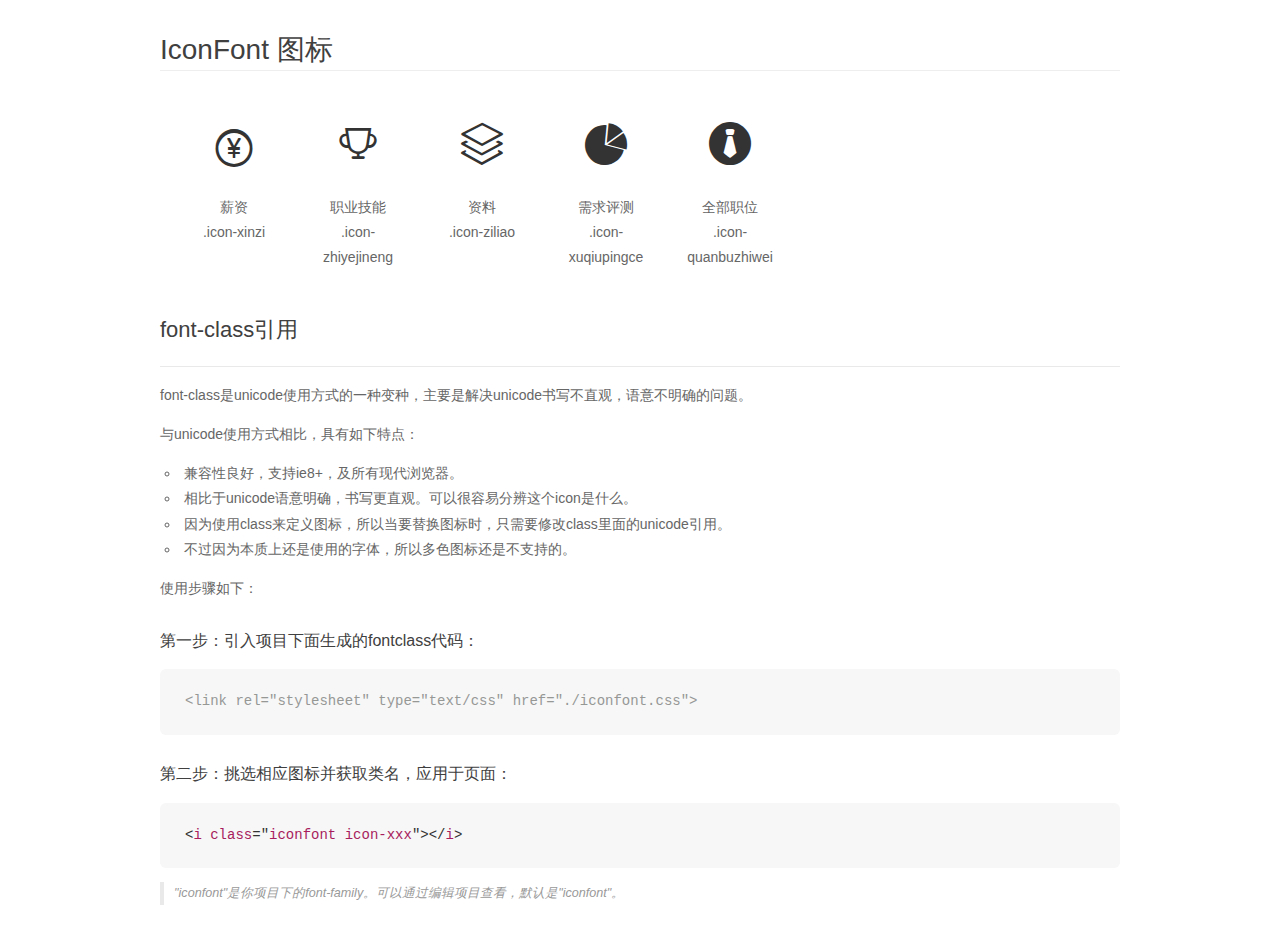
<file: font/demo_fontclass.html>
<!DOCTYPE html>
<html>
<head>
    <meta charset="utf-8"/>
    <title>IconFont</title>
    <link rel="stylesheet" href="demo.css">
    <link rel="stylesheet" href="iconfont.css">
</head>
<body>
    <div class="main markdown">
        <h1>IconFont 图标</h1>
        <ul class="icon_lists clear">
            
                <li>
                <i class="icon iconfont icon-xinzi"></i>
                    <div class="name">薪资</div>
                    <div class="fontclass">.icon-xinzi</div>
                </li>
            
                <li>
                <i class="icon iconfont icon-zhiyejineng"></i>
                    <div class="name">职业技能</div>
                    <div class="fontclass">.icon-zhiyejineng</div>
                </li>
            
                <li>
                <i class="icon iconfont icon-ziliao"></i>
                    <div class="name">资料</div>
                    <div class="fontclass">.icon-ziliao</div>
                </li>
            
                <li>
                <i class="icon iconfont icon-xuqiupingce"></i>
                    <div class="name">需求评测</div>
                    <div class="fontclass">.icon-xuqiupingce</div>
                </li>
            
                <li>
                <i class="icon iconfont icon-quanbuzhiwei"></i>
                    <div class="name">全部职位</div>
                    <div class="fontclass">.icon-quanbuzhiwei</div>
                </li>
            
        </ul>

        <h2 id="font-class-">font-class引用</h2>
        <hr>

        <p>font-class是unicode使用方式的一种变种，主要是解决unicode书写不直观，语意不明确的问题。</p>
        <p>与unicode使用方式相比，具有如下特点：</p>
        <ul>
        <li>兼容性良好，支持ie8+，及所有现代浏览器。</li>
        <li>相比于unicode语意明确，书写更直观。可以很容易分辨这个icon是什么。</li>
        <li>因为使用class来定义图标，所以当要替换图标时，只需要修改class里面的unicode引用。</li>
        <li>不过因为本质上还是使用的字体，所以多色图标还是不支持的。</li>
        </ul>
        <p>使用步骤如下：</p>
        <h3 id="-fontclass-">第一步：引入项目下面生成的fontclass代码：</h3>


        <pre><code class="lang-js hljs javascript"><span class="hljs-comment">&lt;link rel="stylesheet" type="text/css" href="./iconfont.css"&gt;</span></code></pre>
        <h3 id="-">第二步：挑选相应图标并获取类名，应用于页面：</h3>
        <pre><code class="lang-css hljs">&lt;<span class="hljs-selector-tag">i</span> <span class="hljs-selector-tag">class</span>="<span class="hljs-selector-tag">iconfont</span> <span class="hljs-selector-tag">icon-xxx</span>"&gt;&lt;/<span class="hljs-selector-tag">i</span>&gt;</code></pre>
        <blockquote>
        <p>"iconfont"是你项目下的font-family。可以通过编辑项目查看，默认是"iconfont"。</p>
        </blockquote>
    </div>
</body>
</html>
</file>
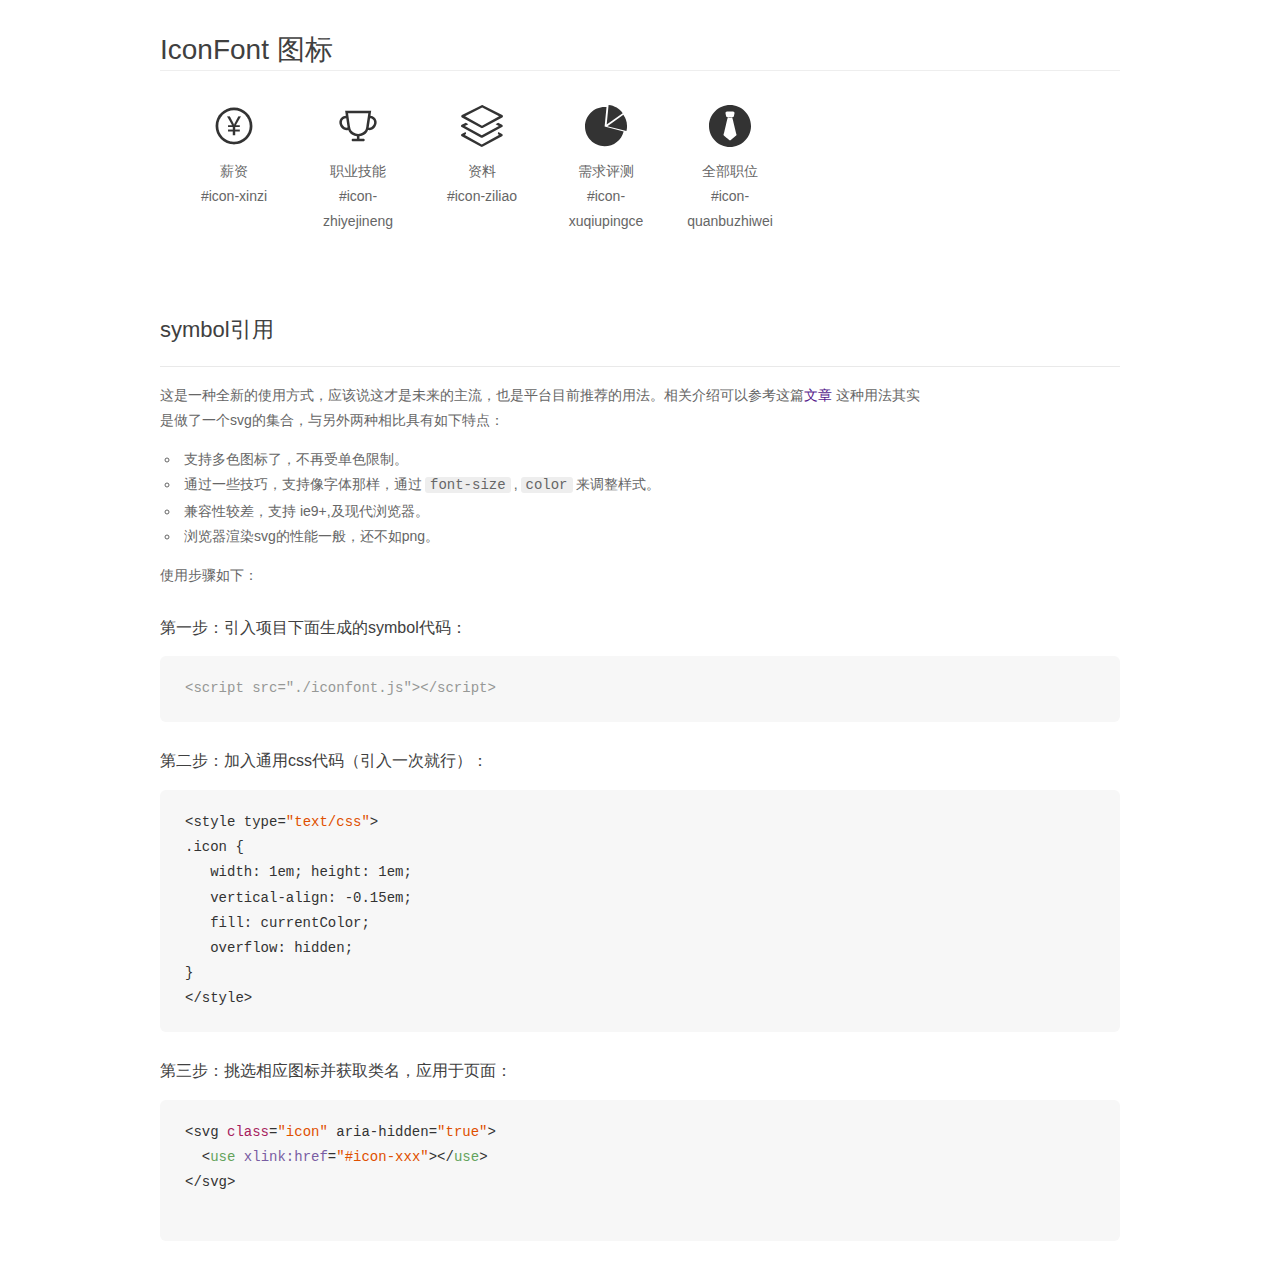
<file: font/demo_symbol.html>
<!DOCTYPE html>
<html>
<head>
    <meta charset="utf-8"/>
    <title>IconFont</title>
    <link rel="stylesheet" href="demo.css">
    <script src="iconfont.js"></script>

    <style type="text/css">
        .icon {
          /* 通过设置 font-size 来改变图标大小 */
          width: 1em; height: 1em;
          /* 图标和文字相邻时，垂直对齐 */
          vertical-align: -0.15em;
          /* 通过设置 color 来改变 SVG 的颜色/fill */
          fill: currentColor;
          /* path 和 stroke 溢出 viewBox 部分在 IE 下会显示
             normalize.css 中也包含这行 */
          overflow: hidden;
        }

    </style>
</head>
<body>
    <div class="main markdown">
        <h1>IconFont 图标</h1>
        <ul class="icon_lists clear">
            
                <li>
                    <svg class="icon" aria-hidden="true">
                        <use xlink:href="#icon-xinzi"></use>
                    </svg>
                    <div class="name">薪资</div>
                    <div class="fontclass">#icon-xinzi</div>
                </li>
            
                <li>
                    <svg class="icon" aria-hidden="true">
                        <use xlink:href="#icon-zhiyejineng"></use>
                    </svg>
                    <div class="name">职业技能</div>
                    <div class="fontclass">#icon-zhiyejineng</div>
                </li>
            
                <li>
                    <svg class="icon" aria-hidden="true">
                        <use xlink:href="#icon-ziliao"></use>
                    </svg>
                    <div class="name">资料</div>
                    <div class="fontclass">#icon-ziliao</div>
                </li>
            
                <li>
                    <svg class="icon" aria-hidden="true">
                        <use xlink:href="#icon-xuqiupingce"></use>
                    </svg>
                    <div class="name">需求评测</div>
                    <div class="fontclass">#icon-xuqiupingce</div>
                </li>
            
                <li>
                    <svg class="icon" aria-hidden="true">
                        <use xlink:href="#icon-quanbuzhiwei"></use>
                    </svg>
                    <div class="name">全部职位</div>
                    <div class="fontclass">#icon-quanbuzhiwei</div>
                </li>
            
        </ul>


        <h2 id="symbol-">symbol引用</h2>
        <hr>

        <p>这是一种全新的使用方式，应该说这才是未来的主流，也是平台目前推荐的用法。相关介绍可以参考这篇<a href="">文章</a>
        这种用法其实是做了一个svg的集合，与另外两种相比具有如下特点：</p>
        <ul>
          <li>支持多色图标了，不再受单色限制。</li>
          <li>通过一些技巧，支持像字体那样，通过<code>font-size</code>,<code>color</code>来调整样式。</li>
          <li>兼容性较差，支持 ie9+,及现代浏览器。</li>
          <li>浏览器渲染svg的性能一般，还不如png。</li>
        </ul>
        <p>使用步骤如下：</p>
        <h3 id="-symbol-">第一步：引入项目下面生成的symbol代码：</h3>
        <pre><code class="lang-js hljs javascript"><span class="hljs-comment">&lt;script src="./iconfont.js"&gt;&lt;/script&gt;</span></code></pre>
        <h3 id="-css-">第二步：加入通用css代码（引入一次就行）：</h3>
        <pre><code class="lang-js hljs javascript">&lt;style type=<span class="hljs-string">"text/css"</span>&gt;
.icon {
   width: <span class="hljs-number">1</span>em; height: <span class="hljs-number">1</span>em;
   vertical-align: <span class="hljs-number">-0.15</span>em;
   fill: currentColor;
   overflow: hidden;
}
&lt;<span class="hljs-regexp">/style&gt;</span></code></pre>
        <h3 id="-">第三步：挑选相应图标并获取类名，应用于页面：</h3>
        <pre><code class="lang-js hljs javascript">&lt;svg <span class="hljs-class"><span class="hljs-keyword">class</span></span>=<span class="hljs-string">"icon"</span> aria-hidden=<span class="hljs-string">"true"</span>&gt;<span class="xml"><span class="hljs-tag">
  &lt;<span class="hljs-name">use</span> <span class="hljs-attr">xlink:href</span>=<span class="hljs-string">"#icon-xxx"</span>&gt;</span><span class="hljs-tag">&lt;/<span class="hljs-name">use</span>&gt;</span>
</span>&lt;<span class="hljs-regexp">/svg&gt;
        </span></code></pre>
    </div>
</body>
</html>
</file>
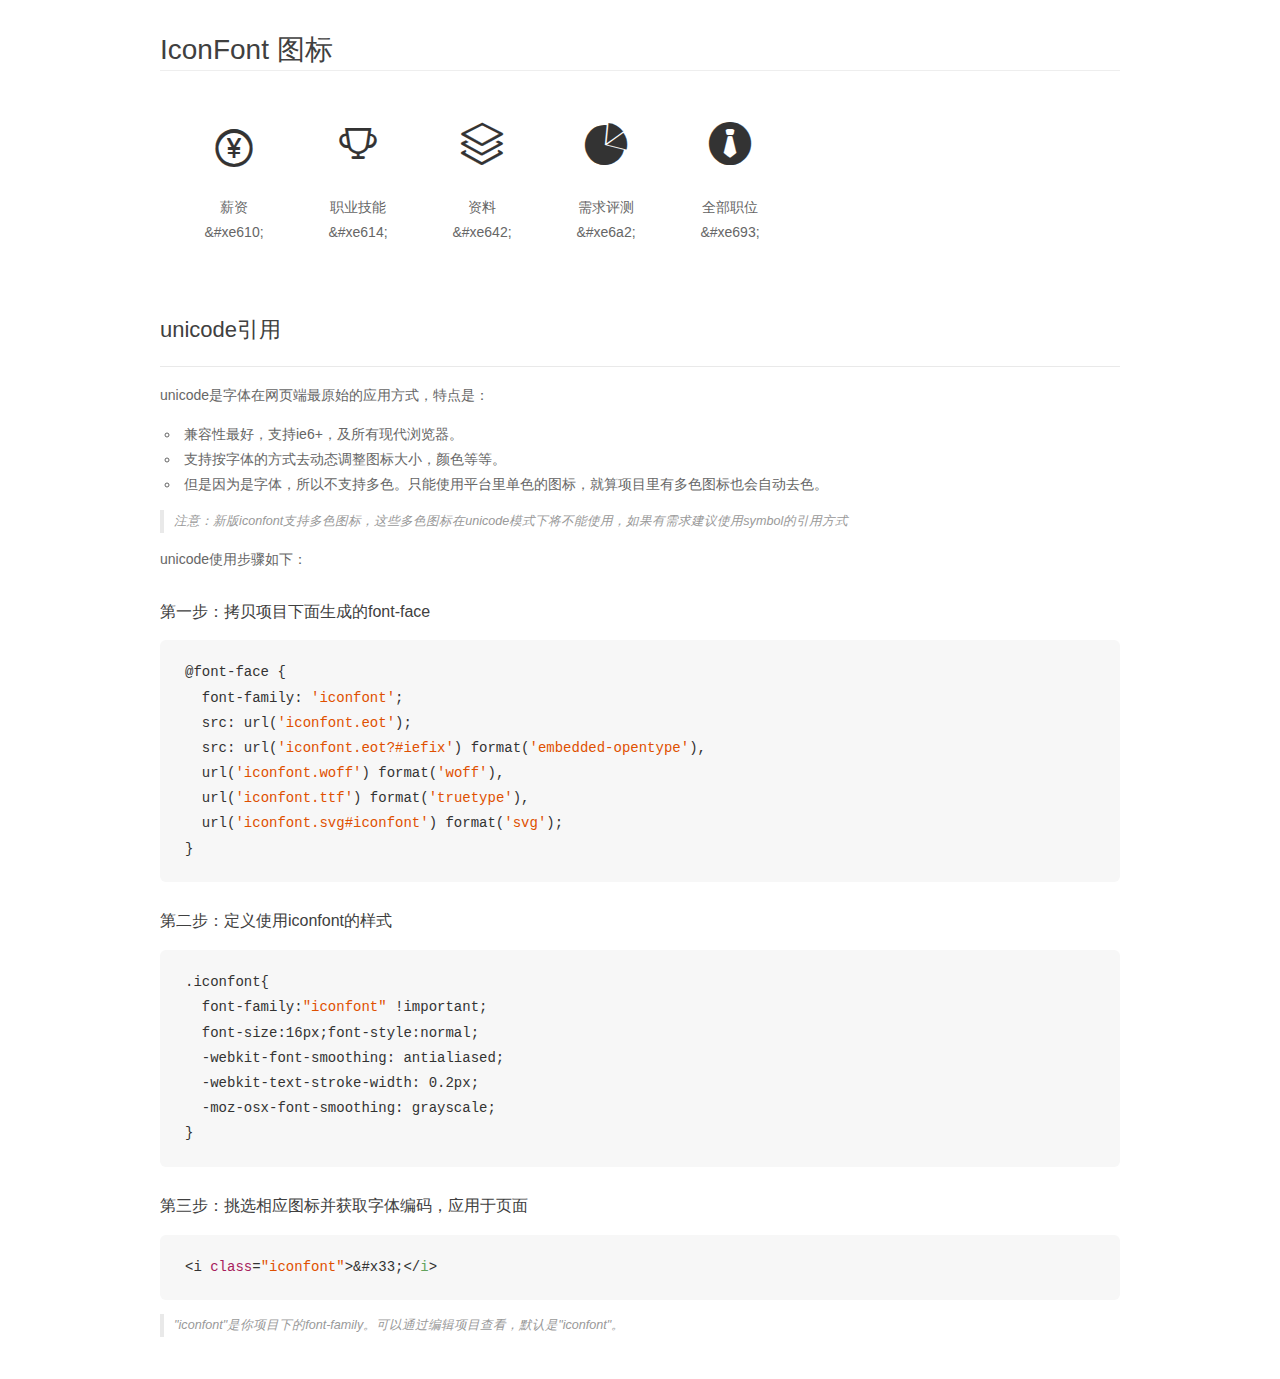
<file: font/demo_unicode.html>
<!DOCTYPE html>
<html>
<head>
    <meta charset="utf-8"/>
    <title>IconFont</title>
    <link rel="stylesheet" href="demo.css">

    <style type="text/css">

        @font-face {font-family: "iconfont";
          src: url('iconfont.eot'); /* IE9*/
          src: url('iconfont.eot#iefix') format('embedded-opentype'), /* IE6-IE8 */
          url('iconfont.woff') format('woff'), /* chrome, firefox */
          url('iconfont.ttf') format('truetype'), /* chrome, firefox, opera, Safari, Android, iOS 4.2+*/
          url('iconfont.svg#iconfont') format('svg'); /* iOS 4.1- */
        }

        .iconfont {
          font-family:"iconfont" !important;
          font-size:16px;
          font-style:normal;
          -webkit-font-smoothing: antialiased;
          -webkit-text-stroke-width: 0.2px;
          -moz-osx-font-smoothing: grayscale;
        }

    </style>
</head>
<body>
    <div class="main markdown">
        <h1>IconFont 图标</h1>
        <ul class="icon_lists clear">
            
                <li>
                <i class="icon iconfont">&#xe610;</i>
                    <div class="name">薪资</div>
                    <div class="code">&amp;#xe610;</div>
                </li>
            
                <li>
                <i class="icon iconfont">&#xe614;</i>
                    <div class="name">职业技能</div>
                    <div class="code">&amp;#xe614;</div>
                </li>
            
                <li>
                <i class="icon iconfont">&#xe642;</i>
                    <div class="name">资料</div>
                    <div class="code">&amp;#xe642;</div>
                </li>
            
                <li>
                <i class="icon iconfont">&#xe6a2;</i>
                    <div class="name">需求评测</div>
                    <div class="code">&amp;#xe6a2;</div>
                </li>
            
                <li>
                <i class="icon iconfont">&#xe693;</i>
                    <div class="name">全部职位</div>
                    <div class="code">&amp;#xe693;</div>
                </li>
            
        </ul>
        <h2 id="unicode-">unicode引用</h2>
        <hr>

        <p>unicode是字体在网页端最原始的应用方式，特点是：</p>
        <ul>
        <li>兼容性最好，支持ie6+，及所有现代浏览器。</li>
        <li>支持按字体的方式去动态调整图标大小，颜色等等。</li>
        <li>但是因为是字体，所以不支持多色。只能使用平台里单色的图标，就算项目里有多色图标也会自动去色。</li>
        </ul>
        <blockquote>
        <p>注意：新版iconfont支持多色图标，这些多色图标在unicode模式下将不能使用，如果有需求建议使用symbol的引用方式</p>
        </blockquote>
        <p>unicode使用步骤如下：</p>
        <h3 id="-font-face">第一步：拷贝项目下面生成的font-face</h3>
        <pre><code class="lang-js hljs javascript">@font-face {
  font-family: <span class="hljs-string">'iconfont'</span>;
  src: url(<span class="hljs-string">'iconfont.eot'</span>);
  src: url(<span class="hljs-string">'iconfont.eot?#iefix'</span>) format(<span class="hljs-string">'embedded-opentype'</span>),
  url(<span class="hljs-string">'iconfont.woff'</span>) format(<span class="hljs-string">'woff'</span>),
  url(<span class="hljs-string">'iconfont.ttf'</span>) format(<span class="hljs-string">'truetype'</span>),
  url(<span class="hljs-string">'iconfont.svg#iconfont'</span>) format(<span class="hljs-string">'svg'</span>);
}
</code></pre>
        <h3 id="-iconfont-">第二步：定义使用iconfont的样式</h3>
        <pre><code class="lang-js hljs javascript">.iconfont{
  font-family:<span class="hljs-string">"iconfont"</span> !important;
  font-size:<span class="hljs-number">16</span>px;font-style:normal;
  -webkit-font-smoothing: antialiased;
  -webkit-text-stroke-width: <span class="hljs-number">0.2</span>px;
  -moz-osx-font-smoothing: grayscale;
}
</code></pre>
        <h3 id="-">第三步：挑选相应图标并获取字体编码，应用于页面</h3>
        <pre><code class="lang-js hljs javascript">&lt;i <span class="hljs-class"><span class="hljs-keyword">class</span></span>=<span class="hljs-string">"iconfont"</span>&gt;&amp;#x33;<span class="xml"><span class="hljs-tag">&lt;/<span class="hljs-name">i</span>&gt;</span></span></code></pre>

        <blockquote>
        <p>"iconfont"是你项目下的font-family。可以通过编辑项目查看，默认是"iconfont"。</p>
        </blockquote>
    </div>


</body>
</html>
</file>
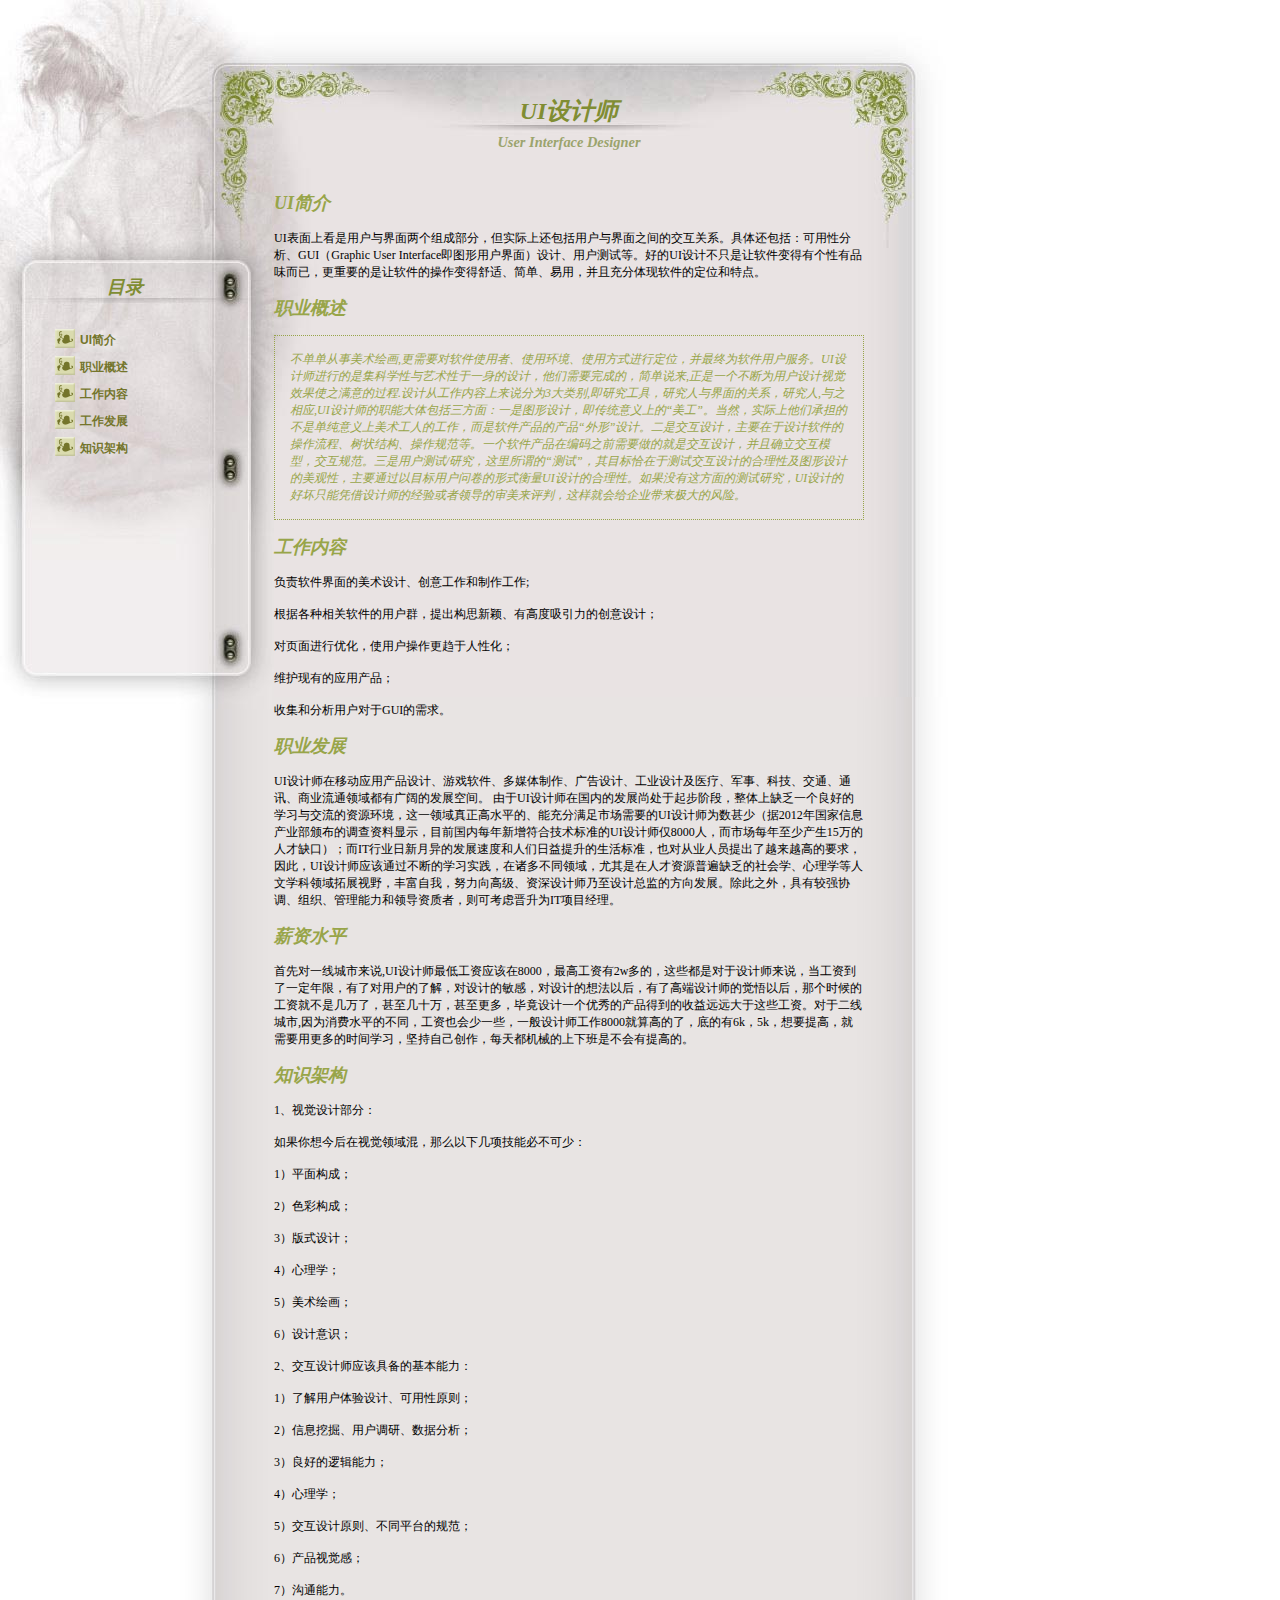
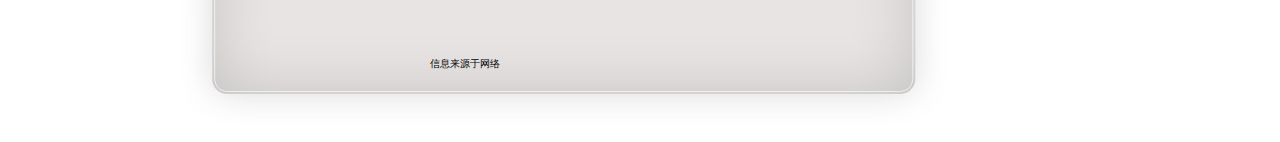
<file: ui/定稿.html>
<!DOCTYPE html PUBLIC "-//W3C//DTD XHTML 1.0 Strict//EN" "http://www.w3.org/TR/xhtml1/DTD/xhtml1-strict.dtd">
<html xmlns="http://www.w3.org/1999/xhtml">
<head>
<meta http-equiv="Content-Type" content="text/html; charset=utf-8" />
<title>UI设计师</title>
<link rel="stylesheet" type="text/css" href="style.css" />
</head>

<body>
<div id="container">

<div id="left"> 

<h4>目录</h4>

<div id="navcontainer">
<ul id="navlist">
<li id="active"><a href="http://baike.baidu.com/link?url=34peXEt8U-7_OzueTjmNJRS9Qu4EfQIolpVCYkAymedlq_0OVzmrX4TY9fFqPLEZ2Khp-t6N1x40mxMQf35c_mIDQr1IqmDzH8OsB3u0b56JQufoIG3GpoPvYbCyK5hh" id="current">UI简介</a></li>
<li><a href="http://baike.baidu.com/link?url=34peXEt8U-7_OzueTjmNJRS9Qu4EfQIolpVCYkAymedlq_0OVzmrX4TY9fFqPLEZ2Khp-t6N1x40mxMQf35c_mIDQr1IqmDzH8OsB3u0b56JQufoIG3GpoPvYbCyK5hh">职业概述</a></li>
<li><a href="http://baike.baidu.com/link?url=34peXEt8U-7_OzueTjmNJRS9Qu4EfQIolpVCYkAymedlq_0OVzmrX4TY9fFqPLEZ2Khp-t6N1x40mxMQf35c_mIDQr1IqmDzH8OsB3u0b56JQufoIG3GpoPvYbCyK5hh">工作内容</a></li>
<li><a href="http://baike.baidu.com/link?url=34peXEt8U-7_OzueTjmNJRS9Qu4EfQIolpVCYkAymedlq_0OVzmrX4TY9fFqPLEZ2Khp-t6N1x40mxMQf35c_mIDQr1IqmDzH8OsB3u0b56JQufoIG3GpoPvYbCyK5hh">工作发展</a></li>
<li><a href="http://baike.baidu.com/link?url=34peXEt8U-7_OzueTjmNJRS9Qu4EfQIolpVCYkAymedlq_0OVzmrX4TY9fFqPLEZ2Khp-t6N1x40mxMQf35c_mIDQr1IqmDzH8OsB3u0b56JQufoIG3GpoPvYbCyK5hhn">知识架构</a></li>
</ul>
</div>

</div>

<div id="right">

<h1>UI设计师</h1>
<h2>User Interface Designer</h2>

<h3>UI简介</h3>
<p>UI表面上看是用户与界面两个组成部分，但实际上还包括用户与界面之间的交互关系。具体还包括：可用性分析、GUI（Graphic User Interface即图形用户界面）设计、用户测试等。好的UI设计不只是让软件变得有个性有品味而已，更重要的是让软件的操作变得舒适、简单、易用，并且充分体现软件的定位和特点。</p>

<h3>职业概述 </h3>
<blockquote><p>不单单从事美术绘画,更需要对软件使用者、使用环境、使用方式进行定位，并最终为软件用户服务。UI设计师进行的是集科学性与艺术性于一身的设计，他们需要完成的，简单说来,正是一个不断为用户设计视觉效果使之满意的过程.设计从工作内容上来说分为3大类别,即研究工具，研究人与界面的关系，研究人,与之相应,UI设计师的职能大体包括三方面：一是图形设计，即传统意义上的“美工”。当然，实际上他们承担的不是单纯意义上美术工人的工作，而是软件产品的产品“外形”设计。二是交互设计，主要在于设计软件的操作流程、树状结构、操作规范等。一个软件产品在编码之前需要做的就是交互设计，并且确立交互模型，交互规范。三是用户测试/研究，这里所谓的“测试”，其目标恰在于测试交互设计的合理性及图形设计的美观性，主要通过以目标用户问卷的形式衡量UI设计的合理性。如果没有这方面的测试研究，UI设计的好坏只能凭借设计师的经验或者领导的审美来评判，这样就会给企业带来极大的风险。</p></blockquote>

<h3>工作内容</h3>
<p>负责软件界面的美术设计、创意工作和制作工作;</p>
<p>根据各种相关软件的用户群，提出构思新颖、有高度吸引力的创意设计；</p>
<p>对页面进行优化，使用户操作更趋于人性化；</p>
<p>维护现有的应用产品；</p>
<p>收集和分析用户对于GUI的需求。</p>

<h3>职业发展</h3>
<p>UI设计师在移动应用产品设计、游戏软件、多媒体制作、广告设计、工业设计及医疗、军事、科技、交通、通讯、商业流通领域都有广阔的发展空间。
由于UI设计师在国内的发展尚处于起步阶段，整体上缺乏一个良好的学习与交流的资源环境，这一领域真正高水平的、能充分满足市场需要的UI设计师为数甚少（据2012年国家信息产业部颁布的调查资料显示，目前国内每年新增符合技术标准的UI设计师仅8000人，而市场每年至少产生15万的人才缺口）；而IT行业日新月异的发展速度和人们日益提升的生活标准，也对从业人员提出了越来越高的要求，因此，UI设计师应该通过不断的学习实践，在诸多不同领域，尤其是在人才资源普遍缺乏的社会学、心理学等人文学科领域拓展视野，丰富自我，努力向高级、资深设计师乃至设计总监的方向发展。除此之外，具有较强协调、组织、管理能力和领导资质者，则可考虑晋升为IT项目经理。</p>

<h3>薪资水平</h3>
<p>首先对一线城市来说,UI设计师最低工资应该在8000，最高工资有2w多的，这些都是对于设计师来说，当工资到了一定年限，有了对用户的了解，对设计的敏感，对设计的想法以后，有了高端设计师的觉悟以后，那个时候的工资就不是几万了，甚至几十万，甚至更多，毕竟设计一个优秀的产品得到的收益远远大于这些工资。对于二线城市,因为消费水平的不同，工资也会少一些，一般设计师工作8000就算高的了，底的有6k，5k，想要提高，就需要用更多的时间学习，坚持自己创作，每天都机械的上下班是不会有提高的。</p>

<h3>知识架构</h3>
<p>1、视觉设计部分：
<p>如果你想今后在视觉领域混，那么以下几项技能必不可少：</p>
<p>1）平面构成；</p>
<p>2）色彩构成；</p>
<p>3）版式设计；</p>
<p>4）心理学；</p>
<p>5）美术绘画；</p>
<p>6）设计意识；</p>
<p>2、交互设计师应该具备的基本能力：</p>
<p>1）了解用户体验设计、可用性原则；</p>
<p>2）信息挖掘、用户调研、数据分析；</p>
<p>3）良好的逻辑能力；</p>
<p>4）心理学；</p>
<p>5）交互设计原则、不同平台的规范；</p>
<p>6）产品视觉感；</p>
<p>7）沟通能力。</p>
</div>



</div>

<div id="footer"><p>信息来源于网络</p></div>

</body>
</html>
</file>
<file: font/iconfont.css>
@font-face {font-family: "iconfont";
  src: url('iconfont.eot?t=1497519809441'); /* IE9*/
  src: url('iconfont.eot?t=1497519809441#iefix') format('embedded-opentype'), /* IE6-IE8 */
  url('iconfont.woff?t=1497519809441') format('woff'), /* chrome, firefox */
  url('iconfont.ttf?t=1497519809441') format('truetype'), /* chrome, firefox, opera, Safari, Android, iOS 4.2+*/
  url('iconfont.svg?t=1497519809441#iconfont') format('svg'); /* iOS 4.1- */
}

.iconfont {
  font-family:"iconfont" !important;
  font-size:16px;
  font-style:normal;
  -webkit-font-smoothing: antialiased;
  -moz-osx-font-smoothing: grayscale;
}

.icon-xinzi:before { content: "\e610"; }

.icon-zhiyejineng:before { content: "\e614"; }

.icon-ziliao:before { content: "\e642"; }

.icon-xuqiupingce:before { content: "\e6a2"; }

.icon-quanbuzhiwei:before { content: "\e693"; }
</file>
<file: ui/style.css>
* {margin: 0;
   padding: 0;
}

body {
	background-image: url(images/body_tile.jpg);
	background-repeat: repeat-y;
	font-size: 62.5%;
	font-family: Georgia, "Times New Roman", Times, serif;
}

#container {
	width: 954px;
	font-size: 1.2em;
}

#left {
	background-image: url(images/left_bg.jpg);
	float: left;
	height: 434px;
	width: 274px;
	padding-top: 275px;
}

#right {
	background-image: url(images/right_bg.jpg);
	float: left;
	width: 590px;
	padding-top:150px;
	padding-right: 90px;
	background-repeat: no-repeat;
}

#footer {
	background-image: url(images/footer.jpg);
	background-repeat: no-repeat;
	height: 100px;
	width: 524px;
	padding-left: 430px;
	padding-top: 28px;
	clear: both;
}

#navcontainer { width: 150px; }

#navcontainer ul
{
margin-left: 55px;
list-style-type: none;
font-family: Arial, Helvetica, sans-serif;
}

#navcontainer a
{
display: block;
padding: 3px;
width: 160px;
}

#navcontainer a:link, #navlist a:visited
{
	color: #74752b;
	text-decoration: none;
	background-image: url(images/bullet.png);
	background-repeat: no-repeat;
	padding-left: 25px;
	padding-bottom: 7px;
	font-weight: bolder;
}

#navcontainer a:hover
{
	color: #75492b;
	background-image: url(images/bullet_hover.png);
	background-repeat: no-repeat;
}

p {margin-bottom: 15px;
   margin-top: 15px;}

h1 {
	text-align: center;
	margin-top: -55px;
	font-family: "Times New Roman", Times, serif;
	font-style: italic;
	color: #808D33;
	font-size: 2em;
}

h2 {
	text-align: center;
	margin-top: 7px;
	margin-bottom: 40px;
	font-family: "Times New Roman", Times, serif;
	font-style: italic;
	color: #9BA46D;
	font-size: 1.2em;
}

h3 {
	text-align: left;
	font-family: "Times New Roman", Times, serif;
	font-style: italic;
	color: #98A549;
	font-size: 1.5em;
}

h4 {
	text-align: left;
	font-family: "Times New Roman", Times, serif;
	font-style: italic;
	color: #808D33;
	font-size: 1.5em;
	margin-left: 107px;
	margin-bottom: 30px;
}

blockquote {
	font-style: italic;
	border: 1px dotted #98A549;
	padding-left: 15px;
	padding-right: 15px;
	margin-bottom: 15px;
	margin-top: 15px;
	color:#98A549; /*#74752B;*/
	
}

a:link {color: #7C8832}
a:visited {color: #74752B}
a:hover {color: #993300}
a:active {color: #993300}
</file>
<file: font/demo.css>
*{margin: 0;padding: 0;list-style: none;}
/*
KISSY CSS Reset
理念：1. reset 的目的不是清除浏览器的默认样式，这仅是部分工作。清除和重置是紧密不可分的。
2. reset 的目的不是让默认样式在所有浏览器下一致，而是减少默认样式有可能带来的问题。
3. reset 期望提供一套普适通用的基础样式。但没有银弹，推荐根据具体需求，裁剪和修改后再使用。
特色：1. 适应中文；2. 基于最新主流浏览器。
维护：玉伯<lifesinger@gmail.com>, 正淳<ragecarrier@gmail.com>
 */

/** 清除内外边距 **/
body, h1, h2, h3, h4, h5, h6, hr, p, blockquote, /* structural elements 结构元素 */
dl, dt, dd, ul, ol, li, /* list elements 列表元素 */
pre, /* text formatting elements 文本格式元素 */
form, fieldset, legend, button, input, textarea, /* form elements 表单元素 */
th, td /* table elements 表格元素 */ {
  margin: 0;
  padding: 0;
}

/** 设置默认字体 **/
body,
button, input, select, textarea /* for ie */ {
  font: 12px/1.5 tahoma, arial, \5b8b\4f53, sans-serif;
}
h1, h2, h3, h4, h5, h6 { font-size: 100%; }
address, cite, dfn, em, var { font-style: normal; } /* 将斜体扶正 */
code, kbd, pre, samp { font-family: courier new, courier, monospace; } /* 统一等宽字体 */
small { font-size: 12px; } /* 小于 12px 的中文很难阅读，让 small 正常化 */

/** 重置列表元素 **/
ul, ol { list-style: none; }

/** 重置文本格式元素 **/
a { text-decoration: none; }
a:hover { text-decoration: underline; }


/** 重置表单元素 **/
legend { color: #000; } /* for ie6 */
fieldset, img { border: 0; } /* img 搭车：让链接里的 img 无边框 */
button, input, select, textarea { font-size: 100%; } /* 使得表单元素在 ie 下能继承字体大小 */
/* 注：optgroup 无法扶正 */

/** 重置表格元素 **/
table { border-collapse: collapse; border-spacing: 0; }

/* 清除浮动 */
.ks-clear:after, .clear:after {
  content: '\20';
  display: block;
  height: 0;
  clear: both;
}
.ks-clear, .clear {
  *zoom: 1;
}

.main {
  padding: 30px 100px;
width: 960px;
margin: 0 auto;
}
.main h1{font-size:36px; color:#333; text-align:left;margin-bottom:30px; border-bottom: 1px solid #eee;}

.helps{margin-top:40px;}
.helps pre{
  padding:20px;
  margin:10px 0;
  border:solid 1px #e7e1cd;
  background-color: #fffdef;
  overflow: auto;
}

.icon_lists{
  width: 100% !important;

}

.icon_lists li{
  float:left;
  width: 100px;
  height:180px;
  text-align: center;
  list-style: none !important;
}
.icon_lists .icon{
  font-size: 42px;
  line-height: 100px;
  margin: 10px 0;
  color:#333;
  -webkit-transition: font-size 0.25s ease-out 0s;
  -moz-transition: font-size 0.25s ease-out 0s;
  transition: font-size 0.25s ease-out 0s;

}
.icon_lists .icon:hover{
  font-size: 100px;
}



.markdown {
  color: #666;
  font-size: 14px;
  line-height: 1.8;
}

.highlight {
  line-height: 1.5;
}

.markdown img {
  vertical-align: middle;
  max-width: 100%;
}

.markdown h1 {
  color: #404040;
  font-weight: 500;
  line-height: 40px;
  margin-bottom: 24px;
}

.markdown h2,
.markdown h3,
.markdown h4,
.markdown h5,
.markdown h6 {
  color: #404040;
  margin: 1.6em 0 0.6em 0;
  font-weight: 500;
  clear: both;
}

.markdown h1 {
  font-size: 28px;
}

.markdown h2 {
  font-size: 22px;
}

.markdown h3 {
  font-size: 16px;
}

.markdown h4 {
  font-size: 14px;
}

.markdown h5 {
  font-size: 12px;
}

.markdown h6 {
  font-size: 12px;
}

.markdown hr {
  height: 1px;
  border: 0;
  background: #e9e9e9;
  margin: 16px 0;
  clear: both;
}

.markdown p,
.markdown pre {
  margin: 1em 0;
}

.markdown > p,
.markdown > blockquote,
.markdown > .highlight,
.markdown > ol,
.markdown > ul {
  width: 80%;
}

.markdown ul > li {
  list-style: circle;
}

.markdown > ul li,
.markdown blockquote ul > li {
  margin-left: 20px;
  padding-left: 4px;
}

.markdown > ul li p,
.markdown > ol li p {
  margin: 0.6em 0;
}

.markdown ol > li {
  list-style: decimal;
}

.markdown > ol li,
.markdown blockquote ol > li {
  margin-left: 20px;
  padding-left: 4px;
}

.markdown code {
  margin: 0 3px;
  padding: 0 5px;
  background: #eee;
  border-radius: 3px;
}

.markdown pre {
  border-radius: 6px;
  background: #f7f7f7;
  padding: 20px;
}

.markdown pre code {
  border: none;
  background: #f7f7f7;
  margin: 0;
}

.markdown strong,
.markdown b {
  font-weight: 600;
}

.markdown > table {
  border-collapse: collapse;
  border-spacing: 0px;
  empty-cells: show;
  border: 1px solid #e9e9e9;
  width: 95%;
  margin-bottom: 24px;
}

.markdown > table th {
  white-space: nowrap;
  color: #333;
  font-weight: 600;

}

.markdown > table th,
.markdown > table td {
  border: 1px solid #e9e9e9;
  padding: 8px 16px;
  text-align: left;
}

.markdown > table th {
  background: #F7F7F7;
}

.markdown blockquote {
  font-size: 90%;
  color: #999;
  border-left: 4px solid #e9e9e9;
  padding-left: 0.8em;
  margin: 1em 0;
  font-style: italic;
}

.markdown blockquote p {
  margin: 0;
}

.markdown .anchor {
  opacity: 0;
  transition: opacity 0.3s ease;
  margin-left: 8px;
}

.markdown .waiting {
  color: #ccc;
}

.markdown h1:hover .anchor,
.markdown h2:hover .anchor,
.markdown h3:hover .anchor,
.markdown h4:hover .anchor,
.markdown h5:hover .anchor,
.markdown h6:hover .anchor {
  opacity: 1;
  display: inline-block;
}

.markdown > br,
.markdown > p > br {
  clear: both;
}


.hljs {
  display: block;
  background: white;
  padding: 0.5em;
  color: #333333;
  overflow-x: auto;
}

.hljs-comment,
.hljs-meta {
  color: #969896;
}

.hljs-string,
.hljs-variable,
.hljs-template-variable,
.hljs-strong,
.hljs-emphasis,
.hljs-quote {
  color: #df5000;
}

.hljs-keyword,
.hljs-selector-tag,
.hljs-type {
  color: #a71d5d;
}

.hljs-literal,
.hljs-symbol,
.hljs-bullet,
.hljs-attribute {
  color: #0086b3;
}

.hljs-section,
.hljs-name {
  color: #63a35c;
}

.hljs-tag {
  color: #333333;
}

.hljs-title,
.hljs-attr,
.hljs-selector-id,
.hljs-selector-class,
.hljs-selector-attr,
.hljs-selector-pseudo {
  color: #795da3;
}

.hljs-addition {
  color: #55a532;
  background-color: #eaffea;
}

.hljs-deletion {
  color: #bd2c00;
  background-color: #ffecec;
}

.hljs-link {
  text-decoration: underline;
}

pre{
  background: #fff;
}
</file>
